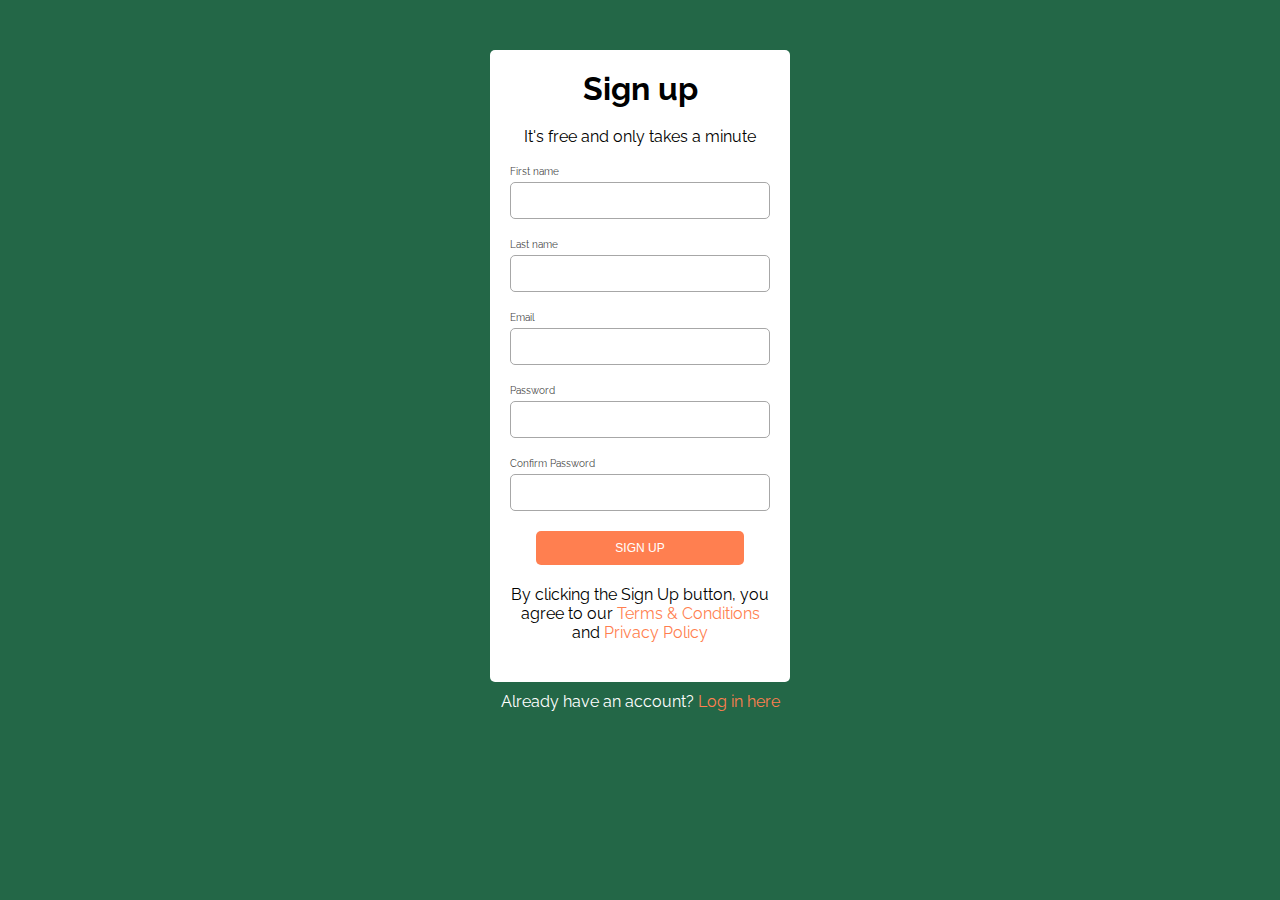
<file: HTML_and_CSS/Newsletter/index.html>
<!DOCTYPE html>
<html>
  <head>
    <meta charset="UTF-8" />
    <link rel="stylesheet" type="text/css" href="style.css" />

    <link
      rel="stylesheet"
      href="https://fonts.googleapis.com/css?family=Raleway"
    />

    <title>Newsletter</title>
  </head>

  <body>
    <div id="container">
      <div class="form-wrap">
        <h1>Sign up</h1>
        <p>It's free and only takes a minute</p>
        <form>
          <div class="form-group">
            <label for="firstname">First name</label>
            <input type="text" name="firstname" id="firstname" />
          </div>
          <div class="form-group">
            <label for="lastname">Last name</label>
            <input type="text" name="lastname" id="lastname" />
          </div>
          <div class="form-group">
            <label for="email">Email</label>
            <input type="email" name="email" id="email" />
          </div>
          <div class="form-group">
            <label for="password1">Password</label>
            <input type="password" name="password1" id="password1" />
          </div>
          <div class="form-group">
            <label for="password2">Confirm Password</label>
            <input type="password" name="password2" id="password2" />
          </div>
          <button type="submit">Sign up</button>
        </form>

        <p class="bottom-texts">
          By clicking the Sign Up button, you agree to our
          <a href="#">Terms & Conditions</a> and <a href="#">Privacy Policy</a>
        </p>
      </div>
    </div>
    <footer>
      <p>Already have an account? <a href="#">Log in here</a></p>
    </footer>
  </body>
</html>
</file>
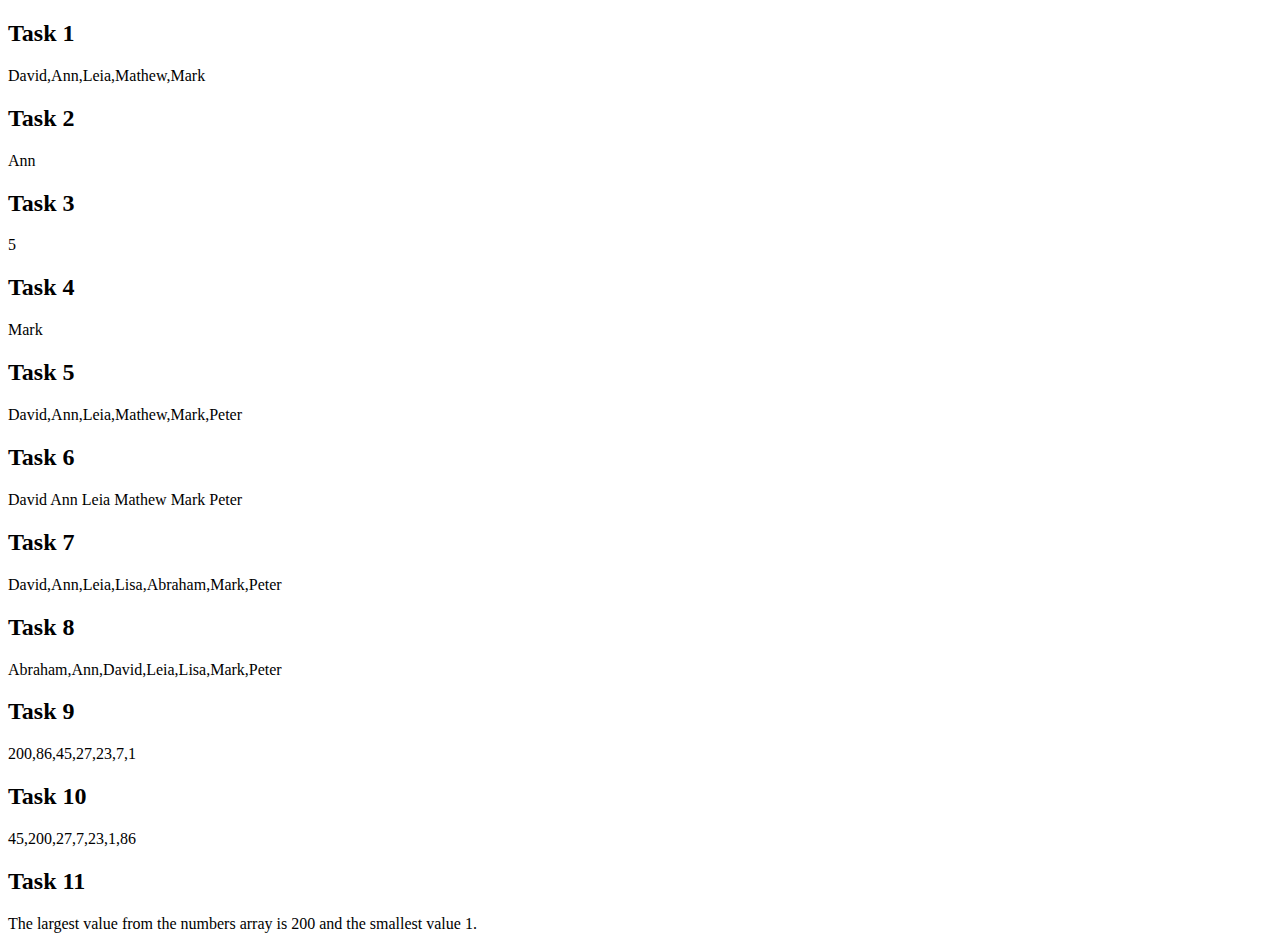
<file: Joonas_lessons/Array_exercise/index.html>
<!DOCTYPE html>
<html>
  <head>
    <title>Array exercises</title>
    <script src="main.js" defer></script>
  </head>
  <body>
    <h2>Task 1</h2>
    <p id="task1"></p>

    <h2>Task 2</h2>
    <p id="task2"></p>

    <h2>Task 3</h2>
    <p id="task3"></p>

    <h2>Task 4</h2>
    <p id="task4"></p>

    <h2>Task 5</h2>
    <p id="task5"></p>

    <h2>Task 6</h2>
    <p id="task6"></p>

    <h2>Task 7</h2>
    <p id="task7"></p>

    <h2>Task 8</h2>
    <p id="task8"></p>

    <h2>Task 9</h2>
    <p id="task9"></p>

    <h2>Task 10</h2>
    <p id="task10"></p>

    <h2>Task 11</h2>
    <p id="task11"></p>
  </body>
</html>
</file>
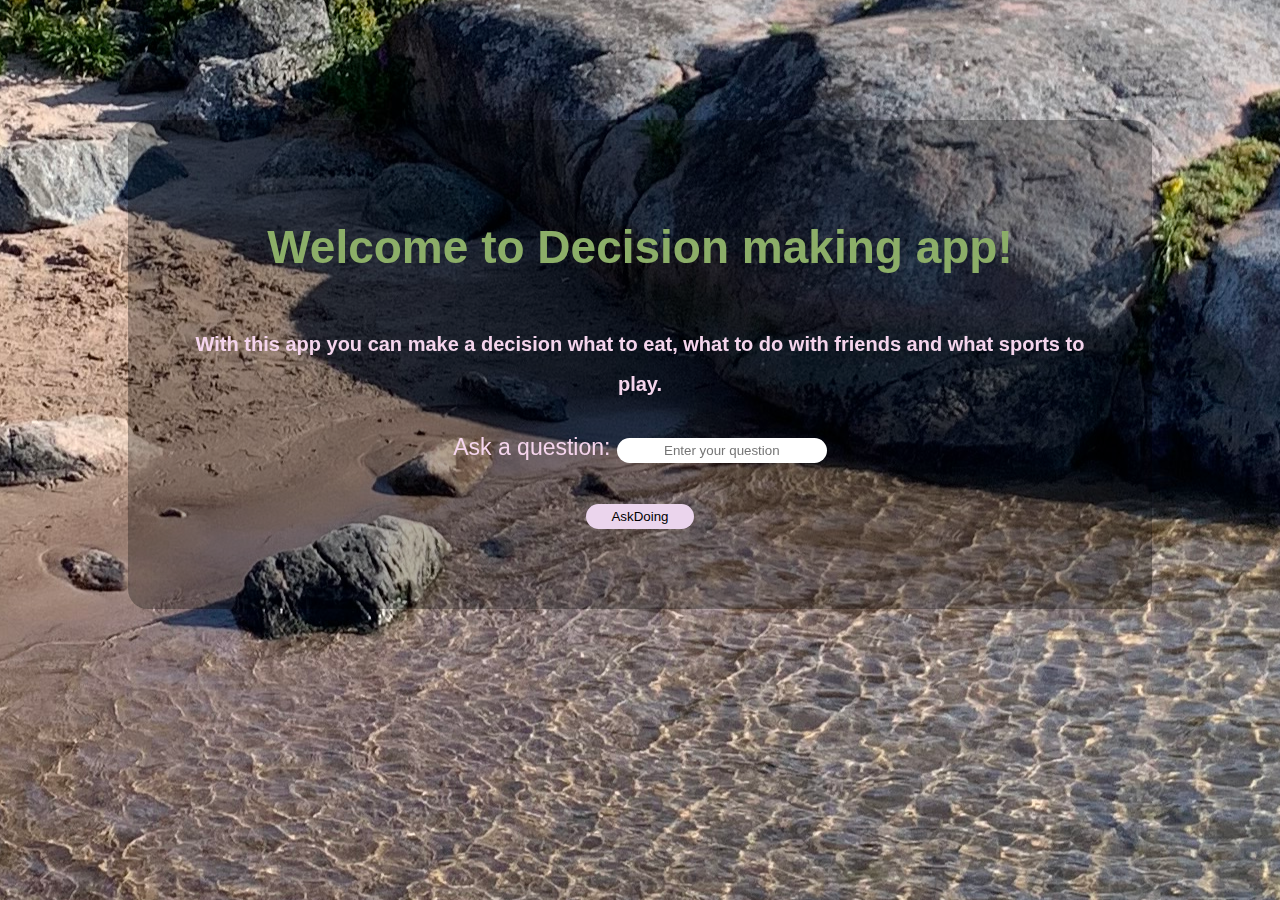
<file: Margit's_lessons/Decision_making_app/index.html>
<!DOCTYPE html>
<html lang="en">
  <head>
    <link rel="stylesheet" href="style.css" />
    <title>Document</title>
  </head>
  <body>
    <div class="hero-image">
      <section>
        <h1>Welcome to Decision making app!</h1>
        <h2>
          With this app you can make a decision what to eat, what to do with
          friends and what sports to play.
        </h2>

        <div>
          <label for="ask">Ask a question:</label>
          <input type="string" id="ask" placeholder="Enter your question" />
        </div>
        <button id="button">AskDoing</button>
        <p id="question"></p>
        <!--The user's question.-->
        <p id="answer"></p>
        <!--The user's answer.-->

        <script src="main.js"></script>
      </section>
    </div>
  </body>
</html>
</file>
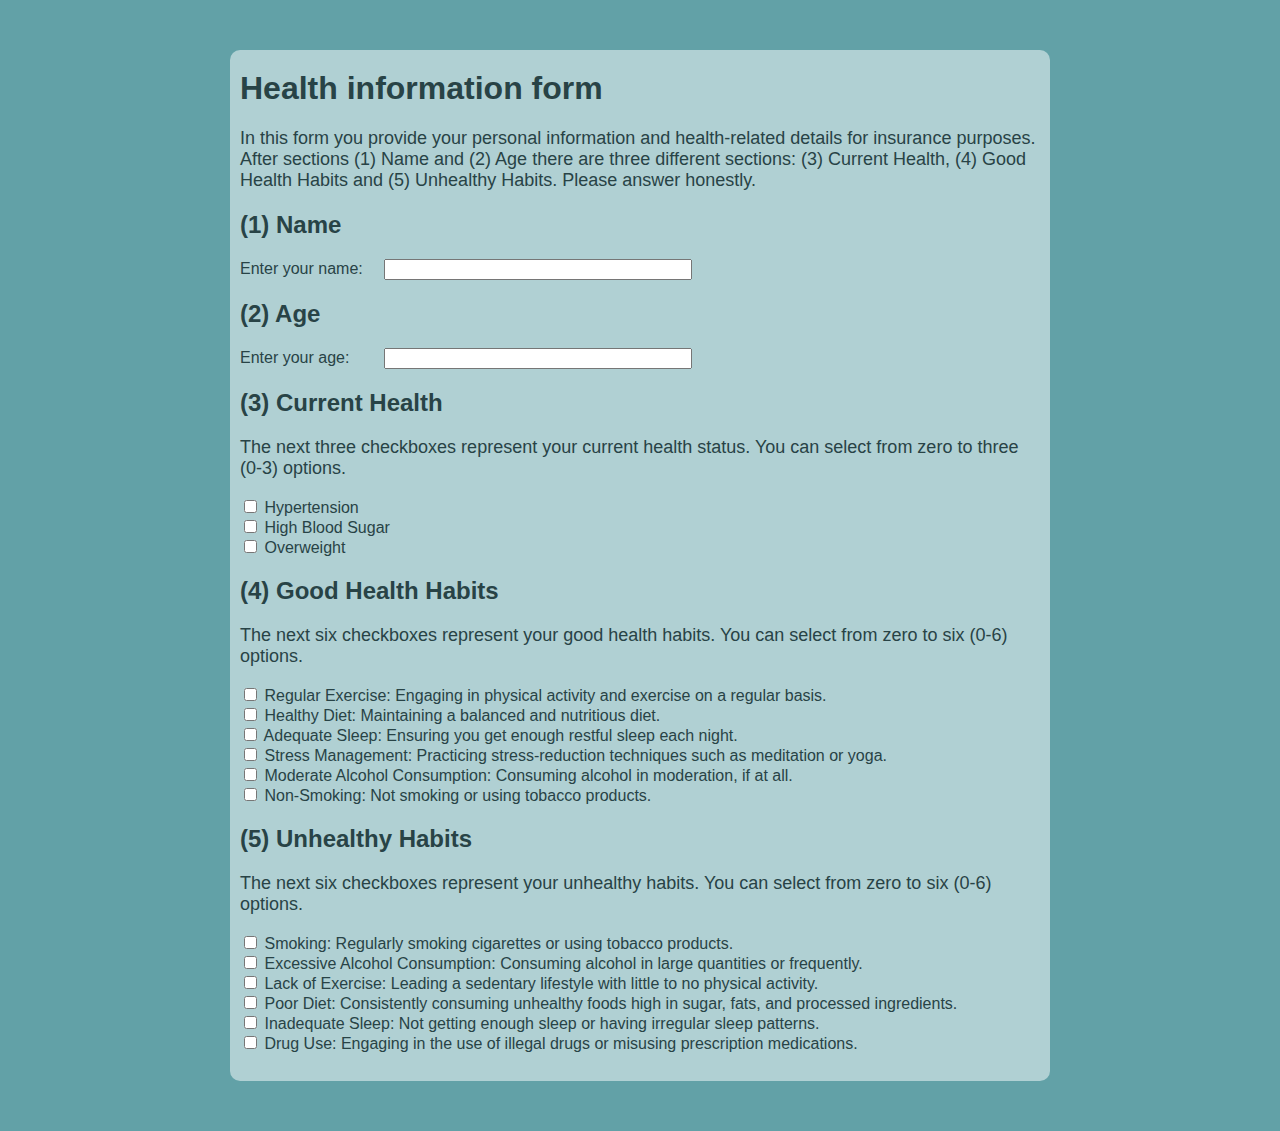
<file: Margit's_lessons/Insurance_app/index.html>
<!DOCTYPE html>
<html lang="en">
  <head>
    <meta charset="UTF-8" />
    <meta name="viewport" content="width=device-width, initial-scale=1.0" />
    <link rel="stylesheet" href="style.css" />
    <title>Insurance app</title>
  </head>
  <body>
   
    <div id="container">
    
      <form>
        <h1>Health information form</h1>
        <p>
            In this form you provide your personal information and health-related
            details for insurance purposes. After sections (1) Name and (2) Age
            there are three different sections: (3) Current Health, (4) Good Health
            Habits and (5) Unhealthy Habits. Please answer honestly.
          </p>
        <h2>(1) Name</h1>
        <div class="name">
          <label for="name" class="nameage">Enter your name:</label>

          <input type="text" class="feed" name="name" id="name" size="30" />
        </div>

        <!-- Age below. -->
        <h2>(2) Age</h1>
        <div class="age">
          <label for="age" class="nameage">Enter your age:</label>
          <input type="number" class="feed" name="age" id="age" size="30" />
        </div>

        <!-- Current health below. -->
        <h2>(3) Current Health</h2>
        <div>
          <p>
            The next three checkboxes represent your current health status. You
            can select from zero to three (0-3) options.
          </p>
          <input type="checkbox" id="hypertension" name="hypertension" />
          <label for="hypertension">Hypertension</label>
        </div>

        <div>
          <input type="checkbox" id="sugar" name="sugar" />
          <label for="sugar">High Blood Sugar</label>
        </div>

        <div>
          <input type="checkbox" id="overweight" name="overweight" />
          <label for="overweight">Overweight</label>
        </div>

        <!-- Good habits below. -->
        <h2>(4) Good Health Habits</h2>
        <p>
          The next six checkboxes represent your good health habits. You can
          select from zero to six (0-6) options.
        </p>
        <div>
          <input type="checkbox" id="exercise" name="exercise" />
          <label for="exercise">Regular Exercise: Engaging in physical activity and exercise on a regular basis.</label>
        </div>

        <div>
          <input type="checkbox" id="diet" name="diet" />
          <label for="diet">Healthy Diet: Maintaining a balanced and nutritious diet.</label>
        </div>

        <div>
          <input type="checkbox" id="sleep" name="sleep" />
          <label for="sleep">Adequate Sleep: Ensuring you get enough restful sleep each night.</label>
        </div>

        <div>
          <input type="checkbox" id="noStress" name="noStress" />
          <label for="noStress">Stress Management: Practicing stress-reduction techniques such as meditation or yoga.</label>
        </div>

        <div>
          <input type="checkbox" id="noAlcohol" name="noAlcohol" />
          <label for="noAlcohol">Moderate Alcohol Consumption: Consuming alcohol in moderation, if at all.</label>
        </div>

        <div>
          <input type="checkbox" id="noSmoke" name="noSmoke" />
          <label for="noSmoke">Non-Smoking: Not smoking or using tobacco products.</label>
        </div>
        <!-- After this comment line starts the part of bad habits.-->
        <h2>(5) Unhealthy Habits</h2>
        <p>
          The next six checkboxes represent your unhealthy habits. You can
          select from zero to six (0-6) options.
        </p>
        <div>
          <input type="checkbox" id="smoke" name="smoke" />
          <label for="smoke">Smoking: Regularly smoking cigarettes or using tobacco products.</label>
        </div>

        <div>
          <input type="checkbox" id="alcohol" name="alcohol" />
          <label for="alcohol">Excessive Alcohol Consumption: Consuming alcohol in large quantities or frequently.</label>
        </div>

        <div>
          <input type="checkbox" id="noExercise" name="noExercise" />
          <label for="noExercise">Lack of Exercise: Leading a sedentary lifestyle with little to no physical activity.</label>
        </div>

        <div>
          <input type="checkbox" id="noDiet" name="noDiet" />
          <label for="noDiet">Poor Diet: Consistently consuming unhealthy foods high in sugar, fats, and processed ingredients.</label>
        </div>

        <div>
          <input type="checkbox" id="noSleep" name="noSleep" />
          <label for="noSleep">Inadequate Sleep: Not getting enough sleep or having irregular sleep patterns.</label>
        </div>

        <div>
          <input type="checkbox" id="drugs" name="drugs" />
          <label for="drugs">Drug Use: Engaging in the use of illegal drugs or misusing prescription medications.</label>
        </div>
      </form>

      <p id="score"></p>
    </div>
    <script src="main.js"></script>
  </body>
</html>
</file>
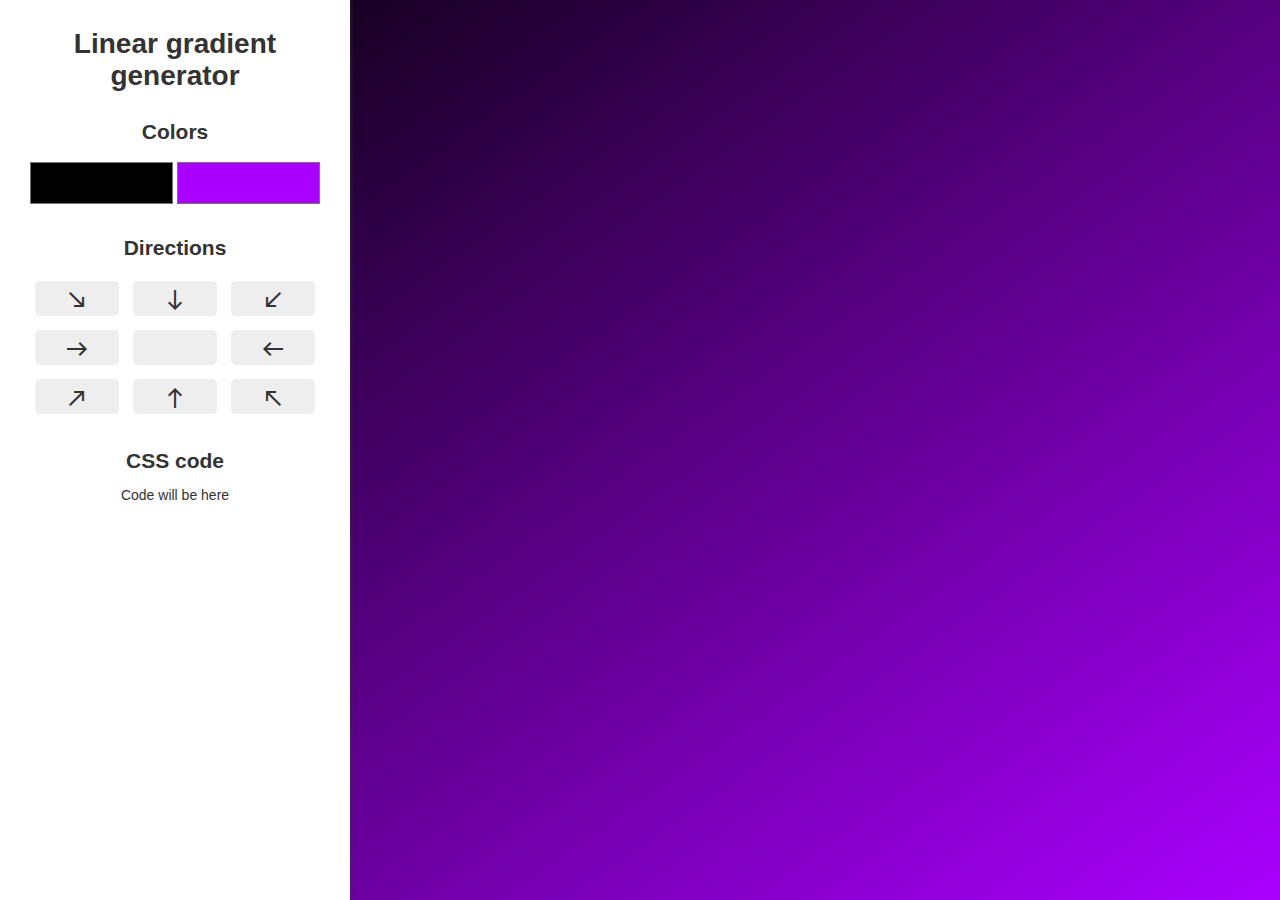
<file: Margit's_lessons/Linear_gradient_generator/index.html>
<!DOCTYPE html>
<html lang="en">
  <head>
    <link rel="stylesheet" href="style.css" />

    <link
      href="https://fonts.googleapis.com/css2?family=Material+Symbols+Outlined"
      rel="stylesheet"
    />

    <title>Linear gradient generator</title>
  </head>
  <body>
    <div class="container">
      <form>
        <h1>Linear gradient generator</h1>
        <h2>Colors</h2>
        <div class="colors">
          <input type="color" name="color1" value="#000000" id="color1" />
          <input type="color" name="color2" value="#aa00ff" id="color2" />
        </div>
        <h2>Directions</h2>

        <div class="directions">
          <div class="direction">
            <input
              type="radio"
              name="direction"
              value="to bottom right"
              id="bottom_to_right"
            />
            <label for="bottom_to_right"
              ><span class="material-symbols-outlined">
                south_east
              </span></label
            >
          </div>

          <div class="direction">
            <input
              type="radio"
              name="direction"
              value="to bottom"
              id="to_bottom"
            />
            <label for="to_bottom"
              ><span class="material-symbols-outlined"> south </span></label
            >
          </div>

          <div class="direction">
            <input
              type="radio"
              name="direction"
              value="to bottom left"
              id="to_bottom_left"
            />
            <label for="to_bottom_left"
              ><span class="material-symbols-outlined">
                south_west
              </span></label
            >
          </div>

          <div class="direction">
            <input
              type="radio"
              name="direction"
              value="to right"
              id="to_right"
            />
            <label for="to_right"
              ><span class="material-symbols-outlined"> east </span></label
            >
          </div>

          <div class="direction">
            <input type="radio" name="direction" />
            <label><span class="material-symbols-outlined"> </span></label>
          </div>

          <div class="direction">
            <input type="radio" name="direction" value="to left" id="to_left" />
            <label for="to_left"
              ><span class="material-symbols-outlined"> west </span></label
            >
          </div>

          <div class="direction">
            <input
              type="radio"
              name="direction"
              value="to top right"
              id="to_top_right"
            />
            <label for="to_top_right"
              ><span class="material-symbols-outlined">
                north_east
              </span></label
            >
          </div>

          <div class="direction">
            <input type="radio" name="direction" value="to top" id="to_top" />
            <label for="to_top"
              ><span class="material-symbols-outlined"> north </span></label
            >
          </div>

          <div class="direction">
            <input
              type="radio"
              name="direction"
              value="to top left"
              id="to_top_left"
            />
            <label for="to_top_left"
              ><span class="material-symbols-outlined">
                north_west
              </span></label
            >
          </div>
        </div>
        <h2>CSS code</h2>
        <p class="code">Code will be here</p>
      </form>
    </div>
    <script src="main.js"></script>
  </body>
</html>
</file>
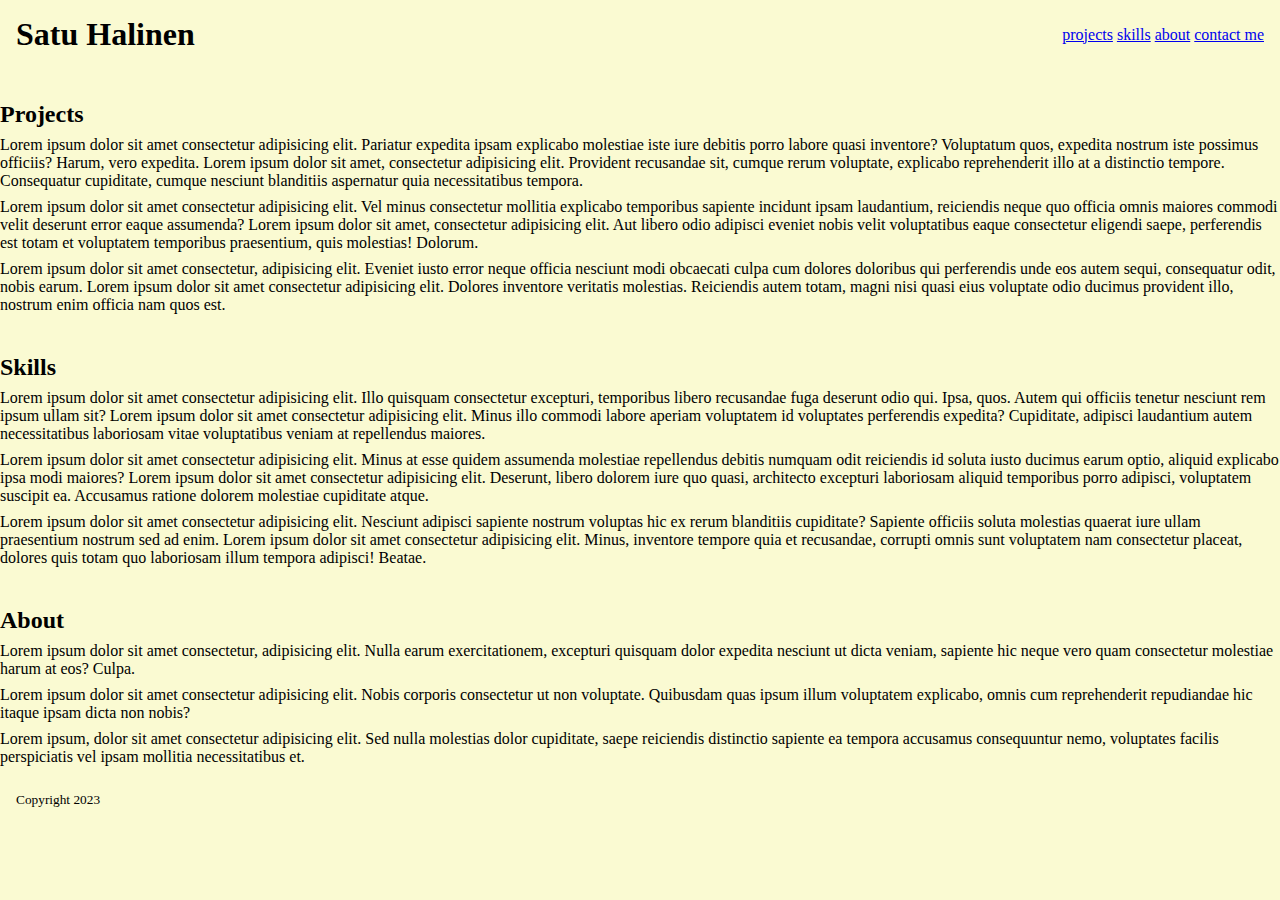
<file: Margit's_lessons/Tricks/index.html>
<!DOCTYPE html>
<html lang="en">
  <head>
    <meta charset="UTF-8" />
    <meta name="viewport" content="width=device-width, initial-scale=1" />
    <link rel="stylesheet" href="style.css" />
    <link rel="preconnect" href="https://fonts.googleapis.com" />
    <link rel="preconnect" href="https://fonts.gstatic.com" crossorigin />
    <link
      href="https://fonts.googleapis.com/css2?family=Lato&display=swap"
      rel="stylesheet"
    />
    <link
      rel="stylesheet"
      href="https://fonts.googleapis.com/css2?family=Material+Symbols+Outlined:opsz,wght,FILL,GRAD@24,400,0,0"
    />
    <title>Tricks</title>
  </head>
  <body>
    <header>
      <div id="logo">
        <h1>Satu Halinen</h1>
      </div>
      <nav>
        <button class="mobile">
          <span class="material-symbols-outlined"> menu </span>
        </button>

        <ul>
          <li><a href="#projects">projects</a></li>
          <li><a href="#skills">skills</a></li>
          <li><a href="#about">about</a></li>
          <li><a href="#contact">contact me</a></li>
        </ul>
      </nav>
    </header>

    <main>
      <section id="projects"></section>
      <h2>Projects</h2>
      <p>
        Lorem ipsum dolor sit amet consectetur adipisicing elit. Pariatur
        expedita ipsam explicabo molestiae iste iure debitis porro labore quasi
        inventore? Voluptatum quos, expedita nostrum iste possimus officiis?
        Harum, vero expedita. Lorem ipsum dolor sit amet, consectetur
        adipisicing elit. Provident recusandae sit, cumque rerum voluptate,
        explicabo reprehenderit illo at a distinctio tempore. Consequatur
        cupiditate, cumque nesciunt blanditiis aspernatur quia necessitatibus
        tempora.
      </p>
      <p>
        Lorem ipsum dolor sit amet consectetur adipisicing elit. Vel minus
        consectetur mollitia explicabo temporibus sapiente incidunt ipsam
        laudantium, reiciendis neque quo officia omnis maiores commodi velit
        deserunt error eaque assumenda? Lorem ipsum dolor sit amet, consectetur
        adipisicing elit. Aut libero odio adipisci eveniet nobis velit
        voluptatibus eaque consectetur eligendi saepe, perferendis est totam et
        voluptatem temporibus praesentium, quis molestias! Dolorum.
      </p>
      <p>
        Lorem ipsum dolor sit amet consectetur, adipisicing elit. Eveniet iusto
        error neque officia nesciunt modi obcaecati culpa cum dolores doloribus
        qui perferendis unde eos autem sequi, consequatur odit, nobis earum.
        Lorem ipsum dolor sit amet consectetur adipisicing elit. Dolores
        inventore veritatis molestias. Reiciendis autem totam, magni nisi quasi
        eius voluptate odio ducimus provident illo, nostrum enim officia nam
        quos est.
      </p>
      <section id="skills"></section>
      <h2>Skills</h2>
      <p>
        Lorem ipsum dolor sit amet consectetur adipisicing elit. Illo quisquam
        consectetur excepturi, temporibus libero recusandae fuga deserunt odio
        qui. Ipsa, quos. Autem qui officiis tenetur nesciunt rem ipsum ullam
        sit? Lorem ipsum dolor sit amet consectetur adipisicing elit. Minus illo
        commodi labore aperiam voluptatem id voluptates perferendis expedita?
        Cupiditate, adipisci laudantium autem necessitatibus laboriosam vitae
        voluptatibus veniam at repellendus maiores.
      </p>
      <p>
        Lorem ipsum dolor sit amet consectetur adipisicing elit. Minus at esse
        quidem assumenda molestiae repellendus debitis numquam odit reiciendis
        id soluta iusto ducimus earum optio, aliquid explicabo ipsa modi
        maiores? Lorem ipsum dolor sit amet consectetur adipisicing elit.
        Deserunt, libero dolorem iure quo quasi, architecto excepturi laboriosam
        aliquid temporibus porro adipisci, voluptatem suscipit ea. Accusamus
        ratione dolorem molestiae cupiditate atque.
      </p>
      <p>
        Lorem ipsum dolor sit amet consectetur adipisicing elit. Nesciunt
        adipisci sapiente nostrum voluptas hic ex rerum blanditiis cupiditate?
        Sapiente officiis soluta molestias quaerat iure ullam praesentium
        nostrum sed ad enim. Lorem ipsum dolor sit amet consectetur adipisicing
        elit. Minus, inventore tempore quia et recusandae, corrupti omnis sunt
        voluptatem nam consectetur placeat, dolores quis totam quo laboriosam
        illum tempora adipisci! Beatae.
      </p>
      <section id="about"></section>
      <h2>About</h2>
      <p>
        Lorem ipsum dolor sit amet consectetur, adipisicing elit. Nulla earum
        exercitationem, excepturi quisquam dolor expedita nesciunt ut dicta
        veniam, sapiente hic neque vero quam consectetur molestiae harum at eos?
        Culpa.
      </p>
      <p>
        Lorem ipsum dolor sit amet consectetur adipisicing elit. Nobis corporis
        consectetur ut non voluptate. Quibusdam quas ipsum illum voluptatem
        explicabo, omnis cum reprehenderit repudiandae hic itaque ipsam dicta
        non nobis?
      </p>
      <p>
        Lorem ipsum, dolor sit amet consectetur adipisicing elit. Sed nulla
        molestias dolor cupiditate, saepe reiciendis distinctio sapiente ea
        tempora accusamus consequuntur nemo, voluptates facilis perspiciatis vel
        ipsam mollitia necessitatibus et.
      </p>
    </main>
    <footer id="contact">
      <small>Copyright 2023</small>
      <button class="btn" id="backToTop">Back to Top</button>
    </footer>
    <script src="main.js"></script>
  </body>
</html>
</file>
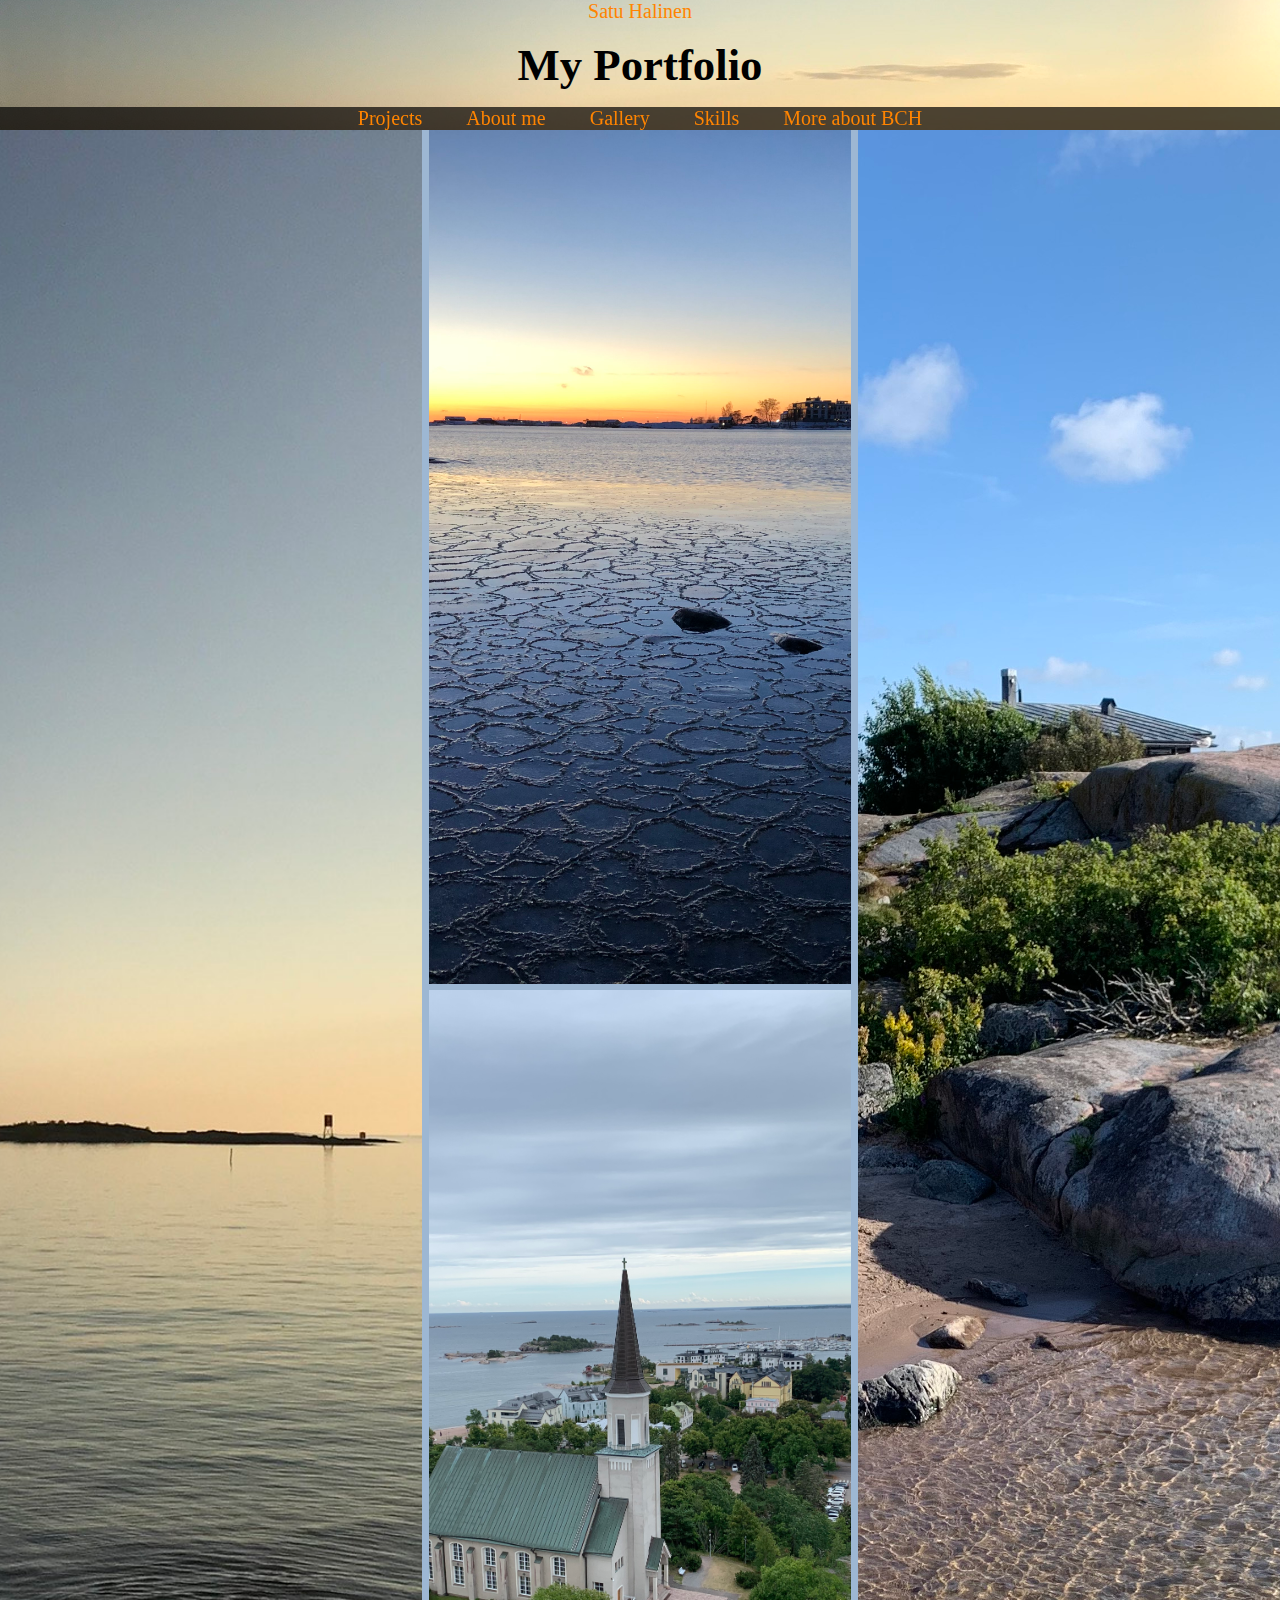
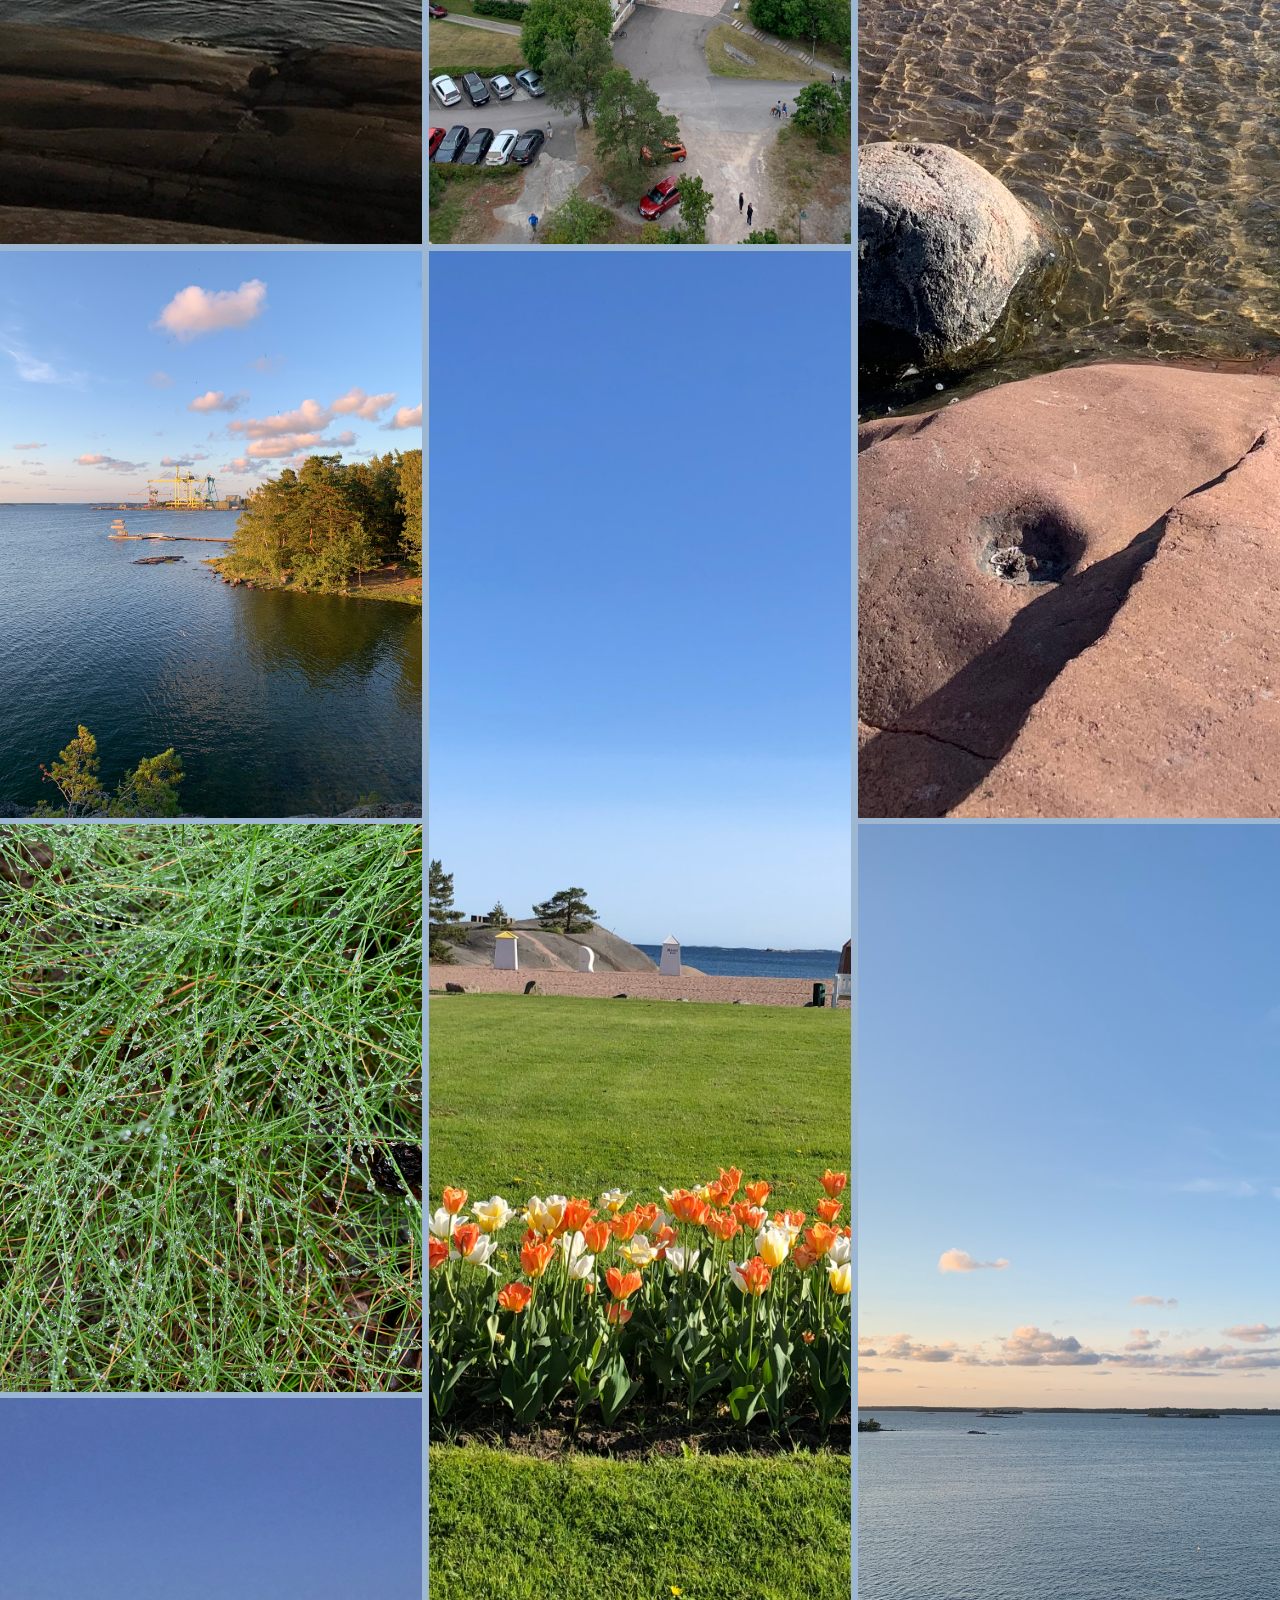
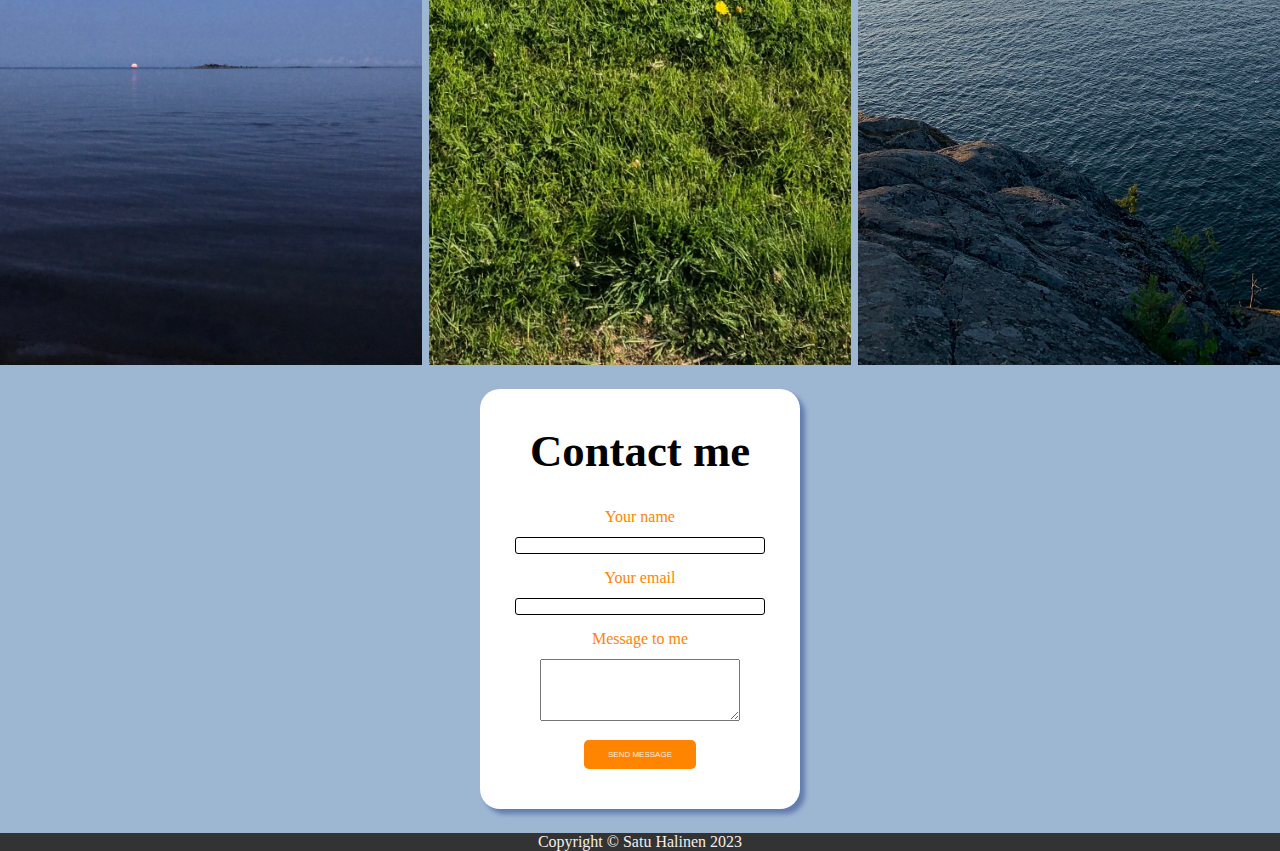
<file: HTML_and_CSS/Portfolio/gallery.html>
<!DOCTYPE html>
<html lang="en">
  <head>
    <meta charset="UTF-8" />
    <meta name="viewport" content="width=device-width, initial-scale=1.0" />
    <meta name="description" content="Satu's gallery" />
    <meta name="author" content="Satu Halinen" />
    <meta name="keywords" content="HTML, CSS" />
    <link rel="stylesheet" href="gallery.css" />
    <title>Gallery</title>
    <link
      rel="stylesheet"
      href="https://fonts.googleapis.com/css2?family=Material+Symbols+Outlined:opsz,wght,FILL,GRAD@24,400,0,0"
    />
    <link
      rel="icon"
      type="image/png"
      href="/microbiology_FILL0_wght400_GRAD0_opsz24.png"
    />
  </head>
  <body>
    <header>
      <div class="hero-banner">
        <figure class="hero-image">
          <a href="#default" class="logo">Satu Halinen</a>
          <h1>My Portfolio</h1>
          <nav>
            <button class="mobile">
              <span class="material-symbols-outlined"> menu </span>
            </button>
            <ul>
              <li><a href="portfoliohtml.html#Projects">Projects</a></li>
              <li><a href="portfoliohtml.html#About_me">About me</a></li>
              <li><a href="gallery.html">Gallery</a></li>
              <li><a href="portfoliohtml.html#Skills">Skills</a></li>
              <li><a href="https://www.bc.fi/">More about BCH</a></li>
            </ul>
          </nav>
        </figure>
      </div>
    </header>
    <div class="outer">
      <div class="inner">
        <figure class="item first">
          <img src="image_6487327.JPG" class="galleryImg" alt="Image 1" />
        </figure>

        <figure class="item second">
          <img src="image_50411265.JPG" class="galleryImg" alt="Image 2" />
        </figure>

        <figure class="item third">
          <img src="image_67186689.JPG" class="galleryImg" alt="Image 3" />
        </figure>
      </div>
      <figure class="item fourth">
        <img src="image_67193857.JPG" class="galleryImg" alt="Image 4" />
      </figure>

      <figure class="item fifth">
        <img src="image_67194625.JPG" class="galleryImg" alt="Image 5" />
      </figure>

      <figure class="item sixth">
        <img src="image_67202817.JPG" class="galleryImg" alt="Image 6" />
      </figure>

      <figure class="item seventh">
        <img src="IMG-5543.jpg" class="galleryImg" alt="Image 7" />
      </figure>
      <figure class="item eigth">
        <img src="IMG-0836.jpg" class="galleryImg" alt="Image 8" />
      </figure>
      <figure class="item ninth">
        <img src="image_67532289.JPG" class="galleryImg" alt="Image 9" />
      </figure>
    </div>
    <div id="container">
      <div class="form-wrap">
        <h1>Contact me</h1>

        <form>
          <div class="form-group">
            <label for="name">Your name</label>
            <input type="text" name="name" id="name" />
          </div>

          <div class="form-group">
            <label for="email">Your email</label>
            <input type="email" name="email" id="email" />
          </div>

          <div class="form-group">
            <label for="textarea">Message to me</label>
            <textarea id="textarea" name="textarea" rows="4" cols="27">
            </textarea>
          </div>
          <button type="submit" value="Submit">Send Message</button>
        </form>
      </div>
    </div>

    <footer>
      <p>Copyright &copy; Satu Halinen 2023</p>
      <button class="btn" id="backToTop">Back to Top</button>
    </footer>
    <script src="main.js"></script>
  </body>
</html>
</file>
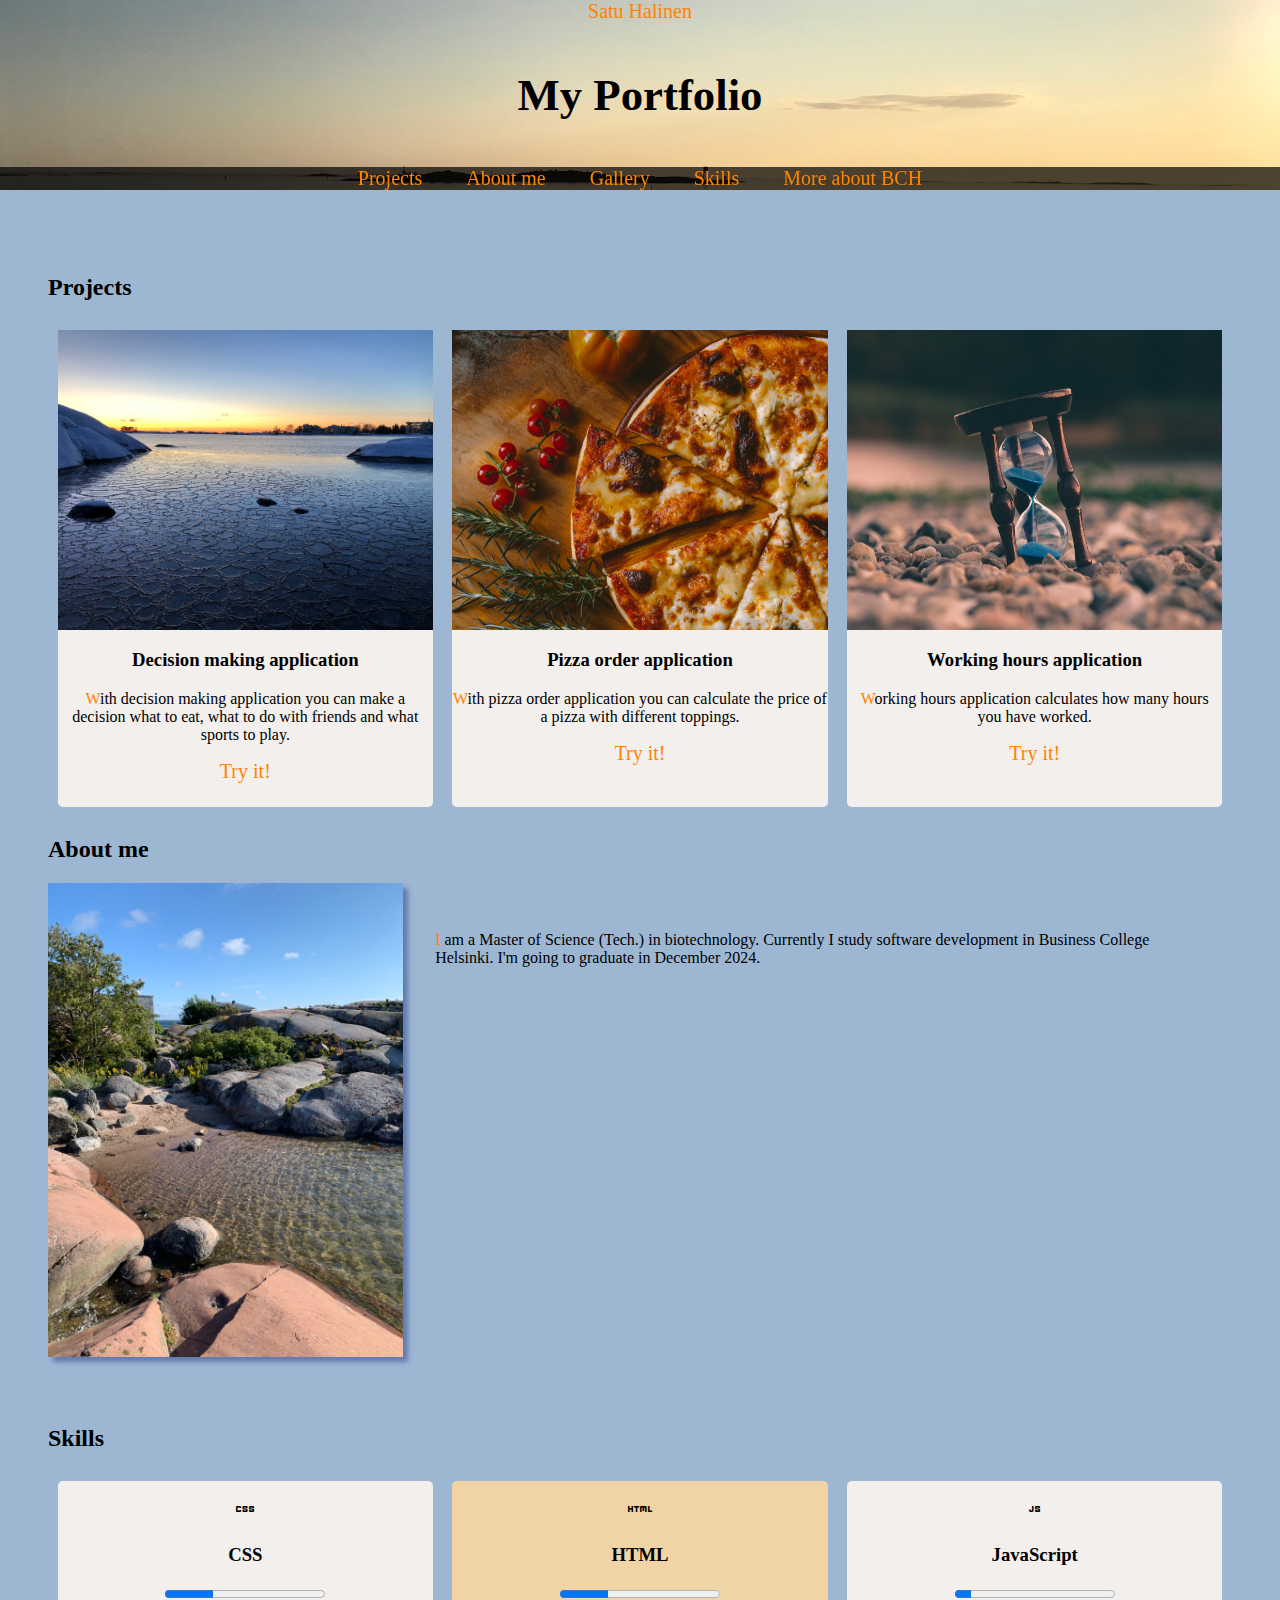
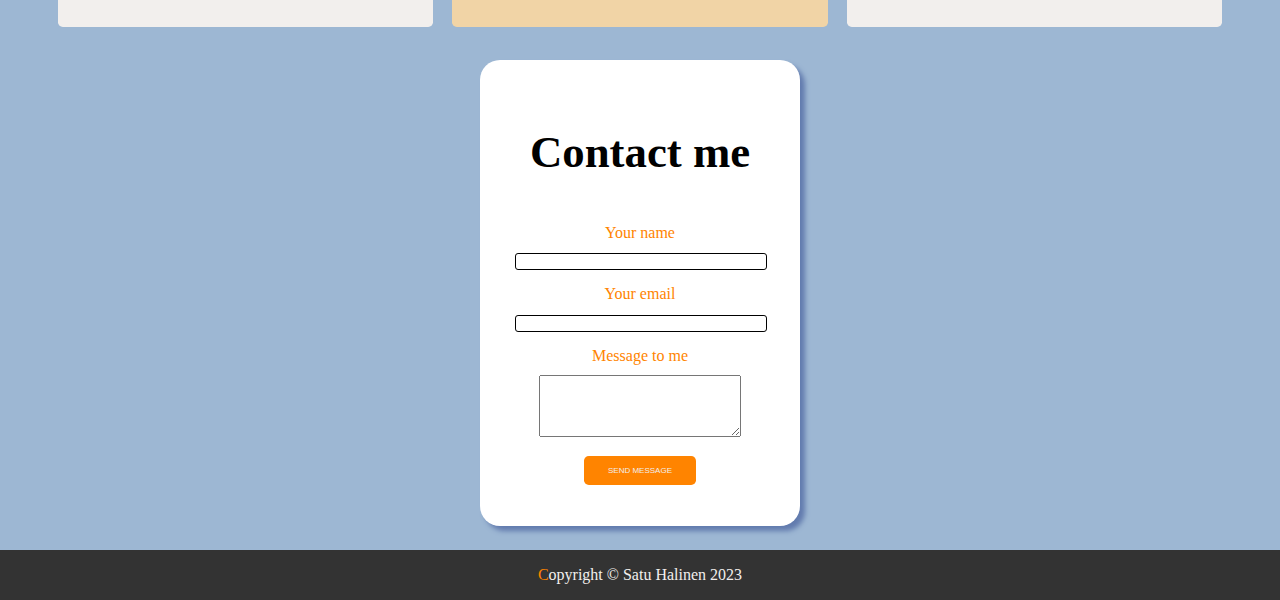
<file: HTML_and_CSS/Portfolio/portfoliohtml.html>
<!DOCTYPE html>

<html lang="en">
  <head>
    <meta charset="UTF-8" />
    <meta
      name="viewport"
      content="width=device-width, initial-scale=1, minimum-scale=1.0"
    />
    <meta
      name="description"
      content="Satu's portfolio on her HTML and CSS skills"
    />
    <meta name="author" content="Satu Halinen" />
    <meta name="keywords" content="HTML, CSS" />

    <title>Portfolio</title>

    <link rel="stylesheet" type="text/css" href="portfoliocss.css" />

    <link
      rel="stylesheet"
      href="https://fonts.googleapis.com/css2?family=Material+Symbols+Outlined:opsz,wght,FILL,GRAD@24,400,0,0"
    />
    <link
      rel="icon"
      type="image/png"
      href="/microbiology_FILL0_wght400_GRAD0_opsz24.png"
    />
  </head>

  <body>
    <header>
      <div class="hero-banner">
        <figure class="hero-image">
          <a href="#default" class="logo">Satu Halinen</a>
          <h1>My Portfolio</h1>
          <nav>
            <button class="mobile">
              <span class="material-symbols-outlined"> menu </span>
            </button>
            <ul>
              <li><a href="#Projects">Projects</a></li>
              <li><a href="#About_me">About me</a></li>
              <li><a href="gallery.html">Gallery</a></li>
              <li><a href="#Skills">Skills</a></li>
              <li><a href="https://www.bc.fi/">More about BCH</a></li>
            </ul>
          </nav>
        </figure>
      </div>
    </header>
    <div class="bigThree">
      <h2 id="Projects">Projects</h2>
      <div class="projects">
        <div class="firstSmall">
          <img src="image_50411265.JPG" alt="Ice chips" />
          <h3>Decision making application</h3>
          <p>
            With decision making application you can make a decision what to
            eat, what to do with friends and what sports to play.
          </p>
          <a
            href="https://satuhalinen.github.io/REACT23S_JS/Margit's_lessons/Decision_making_app/"
            >Try it!</a
          >
        </div>
        <div class="secondSmall">
          <img src="ivan-torres-MQUqbmszGGM-unsplash.jpg" alt="Pizza" />

          <h3>Pizza order application</h3>

          <p>
            With pizza order application you can calculate the price of a pizza
            with different toppings.
          </p>
          <a
            href="https://satuhalinen.github.io/REACT23S_JS/Margit's_lessons/Pizza_order_application/"
            >Try it!</a
          >
        </div>
        <div class="thirdSmall">
          <img src="aron-visuals-BXOXnQ26B7o-unsplash.jpg" alt="Hourglass" />
          <h3>Working hours application</h3>
          <p>
            Working hours application calculates how many hours you have worked.
          </p>
          <a
            href="https://satuhalinen.github.io/First_projects/Working_hours_app/"
            >Try it!</a
          >
        </div>
      </div>

      <h2 id="About_me">About me</h2>
      <div class="aboutMe">
        <img src="image_67193857.JPG" alt="Sea" />
        <div class="aboutChapter">
          <p>
            I am a Master of Science (Tech.) in biotechnology. Currently I study
            software development in Business College Helsinki. I'm going to
            graduate in December 2024.
          </p>
        </div>
      </div>
    </div>
    <h2 id="Skills">Skills</h2>
    <div class="skills">
      <div class="firstSmall">
        <p class="CSS">
          <span class="material-symbols-outlined"> css </span>
        </p>
        <h3>CSS</h3>
        <progress id="fileCSS" max="100" value="30">30%</progress>
      </div>

      <div class="firstSmall">
        <p class="CSS">
          <span class="material-symbols-outlined"> html </span>
        </p>
        <h3>HTML</h3>
        <progress id="fileHTML" max="100" value="30">30%</progress>
      </div>
      <div class="firstSmall">
        <p class="CSS">
          <span class="material-symbols-outlined"> javascript </span>
        </p>
        <h3>JavaScript</h3>
        <progress id="fileJS" max="100" value="10">10%</progress>
      </div>
    </div>

    <div id="container">
      <div class="form-wrap">
        <h1>Contact me</h1>

        <form>
          <div class="form-group">
            <label for="name">Your name</label>
            <input type="text" name="name" id="name" />
          </div>

          <div class="form-group">
            <label for="email">Your email</label>
            <input type="email" name="email" id="email" />
          </div>

          <div class="form-group">
            <label for="textarea">Message to me</label>
            <textarea id="textarea" name="textarea" rows="4" cols="27">
            </textarea>
          </div>
          <button type="submit" value="Submit">Send Message</button>
        </form>
      </div>
    </div>

    <footer>
      <p>Copyright &copy; Satu Halinen 2023</p>
      <button class="btn" id="backToTop">Back to Top</button>
    </footer>
    <script src="main.js"></script>
  </body>
</html>
</file>
<file: HTML_and_CSS/Newsletter/style.css>
* {
    margin: 0;
    padding: 0;
    box-sizing: border-box;
}

body { 
    background: #236747;
    font-family: "Raleway", sans-serif;
}

a { 
text-decoration: none;
color: coral;
}

a:hover { 
    color: black;
}

#container { 
    margin: 50px auto;
    margin-bottom: 10px;
    width: 300px;
}

.form-wrap {
    background: white;
    padding: 20px;
    border-radius: 5px;
    text-align: center;
    margin: 0 auto;
}

.form-wrap h1,
.form-wrap p {
    margin-bottom: 20px;

} 

.form-group {
    margin: 20px 0;
}   

.form-group label {
    display: block;
    font-size: 10px;
    margin-bottom: 5px;
    color: #474747;
    text-align: left;
  
}   
.form-group input {
    width: 100%;
    padding: 10px;
    border-radius: 5px;
    border: 1px solid #a7a7a7; 
} 

.form-wrap button {
    width: 80%;
    background: coral;
    color: white;
    padding: 10px;
    border-radius: 5px;
    border: none;
    font-size: 12px;
    text-transform: uppercase;
    margin-bottom: 20px;
    cursor: pointer;
} 

.form-wrap .bottom-text {
    font-size: 12px;
} 

footer {
margin: 10px auto;
margin-bottom: 50px;
text-align: center;
color: white;
}    

.form-wrap .bottom-texts a:hover { 
    text-decoration: underline;
}  

footer a:hover { 
    color: white;
    font-weight: bold;
} 

.form-wrap button:hover { 
background: chocolate;
}
</file>
<file: Margit's_lessons/Decision_making_app/style.css>
body {
  color: rgb(245, 213, 237);
  font-family: Arial, Helvetica, sans-serif;
  line-height: 2;
  font-size: 23px;
  background-image: url("image_67193857.JPG");
  background-position: center;
}

h2 {
  font-size: 20px;
}

div {
  margin: 20px 0px;
  text-align: center;
}

input {
  width: 200px;
  padding: 5px;
  border: 0px;
  border-radius: 20px;
}

input,
button {
  font-family: Arial, Helvetica, sans-serif;
  text-align: center;
}

button {
  background-color: rgb(235, 213, 237);
  border: none;
  padding: 5px 25px;
  color: rgb(black);
  border-radius: 20px;
}

section {
  margin: 120px;
  padding: 50px;
  text-align: center;
  backdrop-filter: brightness(70%);
  border-radius: 20px;
}

h1 {
  color: rgb(140, 174, 104);
}
</file>
<file: Margit's_lessons/Insurance_app/style.css>
body { 
    font-family: "Raleway", sans-serif;
    background-color: rgb(98, 161, 167);
    color: rgb(40, 67, 70);  
}

#container { 
    margin: 50px auto; 
    width: 800px;
    background-color:rgb(176, 208, 211);
    padding: 10px;
    border-radius: 10px;
}

.nameage {
    width: 140px;
    display: inline-block;
}

.feed {
    width: 300px;
}

h1 {
    margin-top: 10px;
}

p {
    font-size: 18px;
}

#score {
    font-weight: bold;
}
</file>
<file: Margit's_lessons/Linear_gradient_generator/style.css>
* {
  padding: 0;
  margin: 0;
  box-sizing: border-box;
  -webkit-font-smoothing: antialiased;
  -moz-osx-font-smoothing: grayscale;
}

html {
  font-size: 14px;
}

body {
  font-family: "Source Sans Pro", sans-serif;
  background-image: linear-gradient(to bottom right, #000000, #aa00ff);
  background-repeat: no-repeat;
  background-attachment: fixed;
  color: white;
}

.container {
  background-color: white;
  max-width: 350px;
  min-height: 200px;
  height: 100vh;
  color: #333;
  text-align: center;
  padding: 2rem;
  box-shadow: 0 0 5px #333;
}

h2 {
  margin: 2rem auto 1rem;
}

.colors {
  display: flex;
}

input[type="color"] {
  background: transparent;
  border: none;
  box-shadow: none;
  width: 100%;
  height: 50px;
}

input[type="radio"] {
  display: none;
}

label {
  background-color: #eee;
  margin: 0.5rem;
  display: block;
  padding: 0.5rem;
  border-radius: 5px;
  height: 35px;
}

.directions {
  display: grid;
  grid-template-columns: repeat(3, 1fr);
}

input[type="radio"]:checked + label {
  background-color: #333;
  color: white;
}
</file>
<file: Margit's_lessons/Tricks/style.css>
* {
  margin: 0;
  padding: 0;
  box-sizing: border-box;
  -webkit-font-smoothing: antialiased;
  -moz-osx-font-smoothing: grayscale;
}

html {
  scroll-behavior: smooth;
}

body {
  background-color: lightgoldenrodyellow;
  font-family: "Lato, sans-serif";
}

section,
footer,
header {
  padding: 1rem;
}

section {
  scroll-margin-top: 60px;
}

p {
  margin: 0.5rem 0;
}

header {
  display: flex;
  position: sticky;
  top: 0;
  justify-content: space-between;
  align-items: center;
}

.bg {
  background-color: white;
}

li {
  display: inline-block;
}

.btn {
  border: none;
  border-radius: 5px;
  box-shadow: none;
  padding: 0.5rem 1rem;
  background-color: orange;
  font-family: inherit;
  font-size: inherit;
  color: white;
}

#backToTop {
  display: none;
  position: fixed;
  bottom: 2rem;
  right: 2rem;
}

.mobile {
  display: none;
  background-color: transparent;
  box-shadow: none;
  border: none;
}

@media (max-width: 500px) {
  body {
    background-color: pink;
  }
  nav ul {
    display: none;
  }
  .mobile {
    display: block;
  }

  #backToTop {
    bottom: 1rem;
    right: 1rem;
  }

  .btn {
    padding: 0.5rem;
  }

  ul.responsive {
    display: block;
    background-color: white;
    position: absolute;
    left: 0;
    top: 70px;
    width: 100%;
  }
  ul.responsive li {
    display: block;
    margin: 1rem;
  }
}
</file>
<file: HTML_and_CSS/Portfolio/gallery.css>
* {
  margin: 0;
  padding: 0;
  box-sizing: border-box;
}

body {
  background-color: #9db7d3;
  color: black;
  margin: 0px;
  font-family: "Papyrus, fantasy";
}

.inner {
  display: grid;
  grid-template-columns: repeat(2, 1fr);
  grid-template-rows: repeat(2, 1fr);
  grid-column-start: 1;
  grid-column-end: 3;
  grid-row-start: 1;
  grid-row-end: 4;
  grid-gap: 0.4rem;
}

.outer {
  display: grid;
  grid-template-columns: repeat(3, 1fr);
  grid-template-rows: repeat(6, 1fr);
  grid-gap: 0.4rem;
}

.galleryImg {
  width: 100%;
  height: 100%;
  object-fit: cover;
}

.first {
  grid-column-start: 1;
  grid-column-end: 2;
  grid-row-start: 1;
  grid-row-end: 3;
}

.second {
  grid-column-start: 2;
  grid-column-end: 3;
  grid-row-start: 1;
  grid-row-end: 2;
}

.third {
  grid-column-start: 2;
  grid-column-end: 3;
  grid-row-start: 2;
  grid-row-end: 3;
}

.fourth {
  grid-column-start: 3;
  grid-column-end: 4;
  grid-row-start: 1;
  grid-row-end: 5;
}

.fifth {
  grid-column-start: 1;
  grid-column-end: 2;
  grid-row-start: 4;
  grid-row-end: 5;
}

.sixth {
  grid-column-start: 2;
  grid-column-end: 3;
  grid-row-start: 4;
  grid-row-end: 7;
}

.seventh {
  grid-column-start: 3;
  grid-column-end: 4;
  grid-row-start: 5;
  grid-row-end: 7;
}

.eight {
  grid-column-start: 1;
  grid-column-end: 2;
  grid-row-start: 4;
  grid-row-end: 5;
}

.ninth {
  grid-column-start: 1;
  grid-column-end: 2;
  grid-row-start: 5;
  grid-row-end: 6;
}

.hero-banner {
  object-fit: cover;
  animation-duration: 3s;
  animation-name: slidein;
  flex-grow: 1;
}

@keyframes slidein {
  from {
    margin-left: 100%;
    width: 200%;
  }

  75% {
    font-size: 200%;
    margin-left: 25%;
    width: 150%;
  }

  to {
    margin-left: 0%;
    width: 100%;
  }
}

.hero-image {
  background-image: url("image_6487327.JPG");
  background-position: center;
  flex-grow: 1;
  background-repeat: no-repeat;
  background-size: cover;
}

.mobile {
  display: none;
  background-color: transparent;
  box-shadow: none;
  border: none;
}

a {
  text-decoration: none;
  color: var(--orange);
  font-size: 1.25rem;
}

nav ul {
  list-style-type: none;
}

ul li {
  text-decoration: none;
  display: inline-block;
}

figure {
  margin: 0;
}

:root {
  --orange: rgb(255, 132, 0);
  --white: #f2efed;
}

a:hover {
  color: var(--white);
}

h1 {
  color: black;
  font-size: 2.8rem;
  padding: 1rem;
}

.header a.logo {
  font-size: 1.6rem;
  font-weight: bold;
}

header {
  text-align: center;
  display: flex;
  position: sticky;
  top: 0;
  justify-content: space-between;
  align-items: center;
}

#container {
  margin: 6.25rem auto;
  width: 25vw;
  display: block;
}

textarea {
  width: 80%;
}

.form-wrap {
  background: white;
  padding: 1.25rem;
  border-radius: 1.25rem;
  text-align: center;
  box-shadow: 5px 5px 5px rgb(98, 123, 174);
  margin-top: 1.5rem;
  margin-bottom: 1.5rem;
}

.form-group {
  margin: 0.94rem;
}

.form-group label {
  display: block;
  margin-bottom: 0.63rem;
  color: var(--orange);
  text-align: center;
}

.form-group input {
  width: 100%;
  border-radius: 0.19rem;
  border: 1px solid black;
}

.form-wrap button {
  width: 40%;
  background: var(--orange);
  color: var(--white);
  padding: 0.63rem;
  border-radius: 0.3rem;
  border: none;
  font-size: 0.5rem;
  text-transform: uppercase;
  margin-bottom: 1.3rem;
  transition-duration: 3s;
}

.form-wrap button:hover {
  color: black;
}

footer:hover {
  color: var(--orange);
}

footer {
  display: flex;
  justify-content: center;
  margin: 0px;
  padding: 0px;
  background: #333;
  color: var(--white);
  transition-duration: 1s;
}

footer,
header {
  padding: 0;
}

#container {
  margin: auto;
}

@media only screen and (max-width: 380px) {
  h1,
  h2 {
    font-size: 1.5rem;
  }

  #container {
    margin: auto;
    width: 100%;
  }

  .mobile {
    display: block;
  }

  nav ul {
    display: none;
  }

  ul.responsive {
    display: block;
    background-color: var(--white);
    position: absolute;
    left: 0;
    top: 70px;
    width: 100%;
  }
  ul.responsive li {
    display: inline-block;
    margin: 1rem;
  }
  #backToTop {
    bottom: 1rem;
    right: 1rem;
  }
}

@media only screen and (max-width: 768px) {
  #container {
    margin: auto;
    width: 50%;
  }
}

.btn {
  background: var(--orange);
  color: var(--white);
  padding: 0.63rem;
  border-radius: 0.3rem;
  border: none;
  text-transform: uppercase;
}

ul {
  backdrop-filter: brightness(30%);
}

li {
  margin: 0 1.25rem 0 1.25rem;
}

.bg {
  background-color: rgb(98, 123, 174);
}

#backToTop {
  display: none;
  position: fixed;
  bottom: 2rem;
  right: 2rem;
}
</file>
<file: HTML_and_CSS/Portfolio/portfoliocss.css>
* {
  padding: 0;
}

body {
  background-color: #9db7d3;
  color: black;
  margin: 0px;
  font-family: "Papyrus, fantasy";
}

.hero-banner {
  object-fit: cover;
  animation-duration: 3s;
  animation-name: slidein;
  flex-grow: 1;
}

@keyframes slidein {
  from {
    margin-left: 100%;
    width: 200%;
  }

  75% {
    font-size: 200%;
    margin-left: 25%;
    width: 150%;
  }

  to {
    margin-left: 0%;
    width: 100%;
  }
}

.hero-image {
  background-image: url("image_6487327.JPG");
  background-position: center;
  flex-grow: 1;
  background-repeat: no-repeat;
  background-size: cover;
}

.mobile {
  display: none;
  background-color: transparent;
  box-shadow: none;
  border: none;
}

a {
  text-decoration: none;
  color: var(--orange);
  font-size: 1.25rem;
}

nav ul {
  list-style-type: none;
}

ul li {
  text-decoration: none;
  display: inline-block;
}

figure {
  margin: 0;
}

:root {
  --orange: rgb(255, 132, 0);
  --white: #f2efed;
}

a:hover {
  color: var(--white);
}

.aboutChapter {
  padding: 2rem;
}

h1 {
  color: black;
  font-size: 2.8rem;
  padding: 1rem;
}

p::first-letter {
  color: var(--orange);
}

img {
  display: block;
  filter: none;
  position: cover;
}

.bigThree {
  padding: 3rem;
}

#Skills,
.skills {
  padding: 0 3rem;
}

.header a.logo {
  font-size: 1.6rem;
  font-weight: bold;
}

header {
  text-align: center;
  display: flex;
  position: sticky;
  top: 0;
  justify-content: space-between;
  align-items: center;
}

#container {
  margin: 6.25rem auto;
  width: 25vw;
  display: block;
}

textarea {
  width: 80%;
}

.form-wrap {
  background: white;
  padding: 1.25rem;
  border-radius: 1.25rem;
  text-align: center;
  box-shadow: 5px 5px 5px rgb(98, 123, 174);
  margin-top: 1.5rem;
  margin-bottom: 1.5rem;
}

.form-group {
  margin: 0.94rem;
}

.form-group label {
  display: block;
  margin-bottom: 0.63rem;
  color: var(--orange);
  text-align: center;
}

.form-group input {
  width: 100%;
  border-radius: 0.19rem;
  border: 1px solid black;
}

.form-wrap button {
  width: 40%;
  background: var(--orange);
  color: var(--white);
  padding: 0.63rem;
  border-radius: 0.3rem;
  border: none;
  font-size: 0.5rem;
  text-transform: uppercase;
  margin-bottom: 1.3rem;
  transition-duration: 3s;
}

.form-wrap button:hover {
  color: black;
}

footer:hover {
  color: var(--orange);
}

.aboutMe img:hover {
  filter: sepia(40%);
}

.projects img:hover {
  filter: saturate(20%);
}

footer {
  display: flex;
  justify-content: center;
  margin: 0px;
  padding: 0px;
  background: #333;
  color: var(--white);
  transition-duration: 1s;
}

#backToTop {
  display: none;
  position: fixed;
  bottom: 2rem;
  right: 2rem;
}

.bg {
  background-color: rgb(98, 123, 174);
}

footer,
header {
  padding: 0;
}

.aboutMe,
.projects,
.skills {
  display: flex;
}

.firstSmall,
.secondSmall,
.thirdSmall {
  margin: 0.6rem;
  background-color: var(--white);
  border-radius: 0.3rem;
  text-align: center;
  flex: 1;
  padding-bottom: 1.5rem;
}

.firstSmall img,
.secondSmall img,
.thirdSmall img {
  height: 12.5rem;
  object-fit: cover;
  height: 300px;
  width: 100%;
}

.skills img,
.aboutMe img {
  padding: 0;
}

.aboutMe img {
  box-shadow: 5px 5px 5px rgb(98, 123, 174);
  margin: 0;
}

.aboutMe img {
  width: 30%;
}

#container {
  margin: auto;
}

@media only screen and (max-width: 380px) {
  h1,
  h2 {
    font-size: 1.5rem;
  }

  .aboutMe {
    flex-direction: column;
  }

  #container {
    margin: auto;
    width: 100%;
  }

  .mobile {
    display: block;
  }

  nav ul {
    display: none;
  }

  ul.responsive {
    display: block;
    background-color: var(--white);
    position: absolute;
    left: 0;
    top: 70px;
    width: 100%;
  }
  ul.responsive li {
    display: inline-block;
    margin: 1rem;
  }
  .projects,
  .skills {
    margin: 0px;
    flex-direction: column;
  }

  #backToTop {
    bottom: 1rem;
    right: 1rem;
  }
}

@media only screen and (max-width: 768px) {
  #container {
    margin: auto;
    width: 50%;
  }
  .projects,
  .skills {
    flex-direction: column;
  }
}

.skills div:nth-child(2) {
  background-color: rgb(241 212 166);
}

.btn {
  background: var(--orange);
  color: var(--white);
  padding: 0.63rem;
  border-radius: 0.3rem;
  border: none;
  text-transform: uppercase;
}

ul {
  backdrop-filter: brightness(30%);
}

li {
  margin: 0 1.25rem 0 1.25rem;
}
</file>
